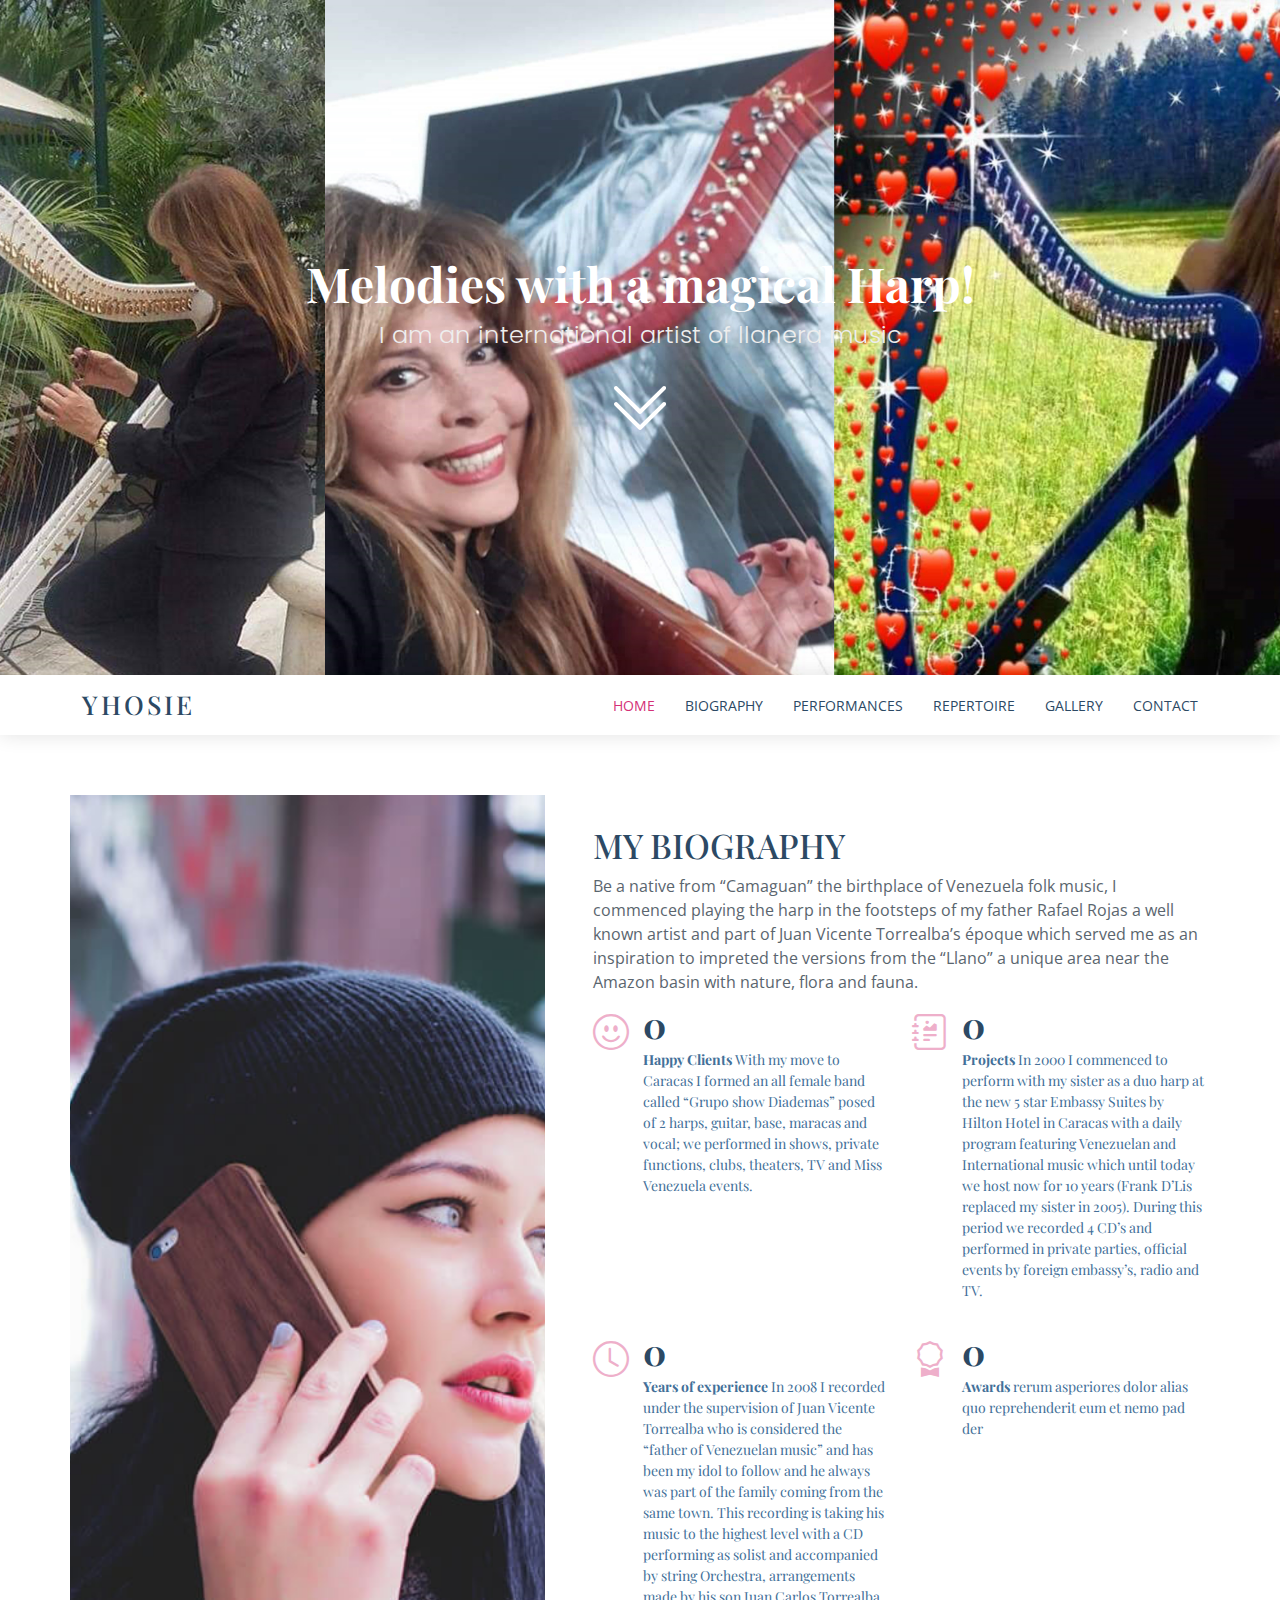
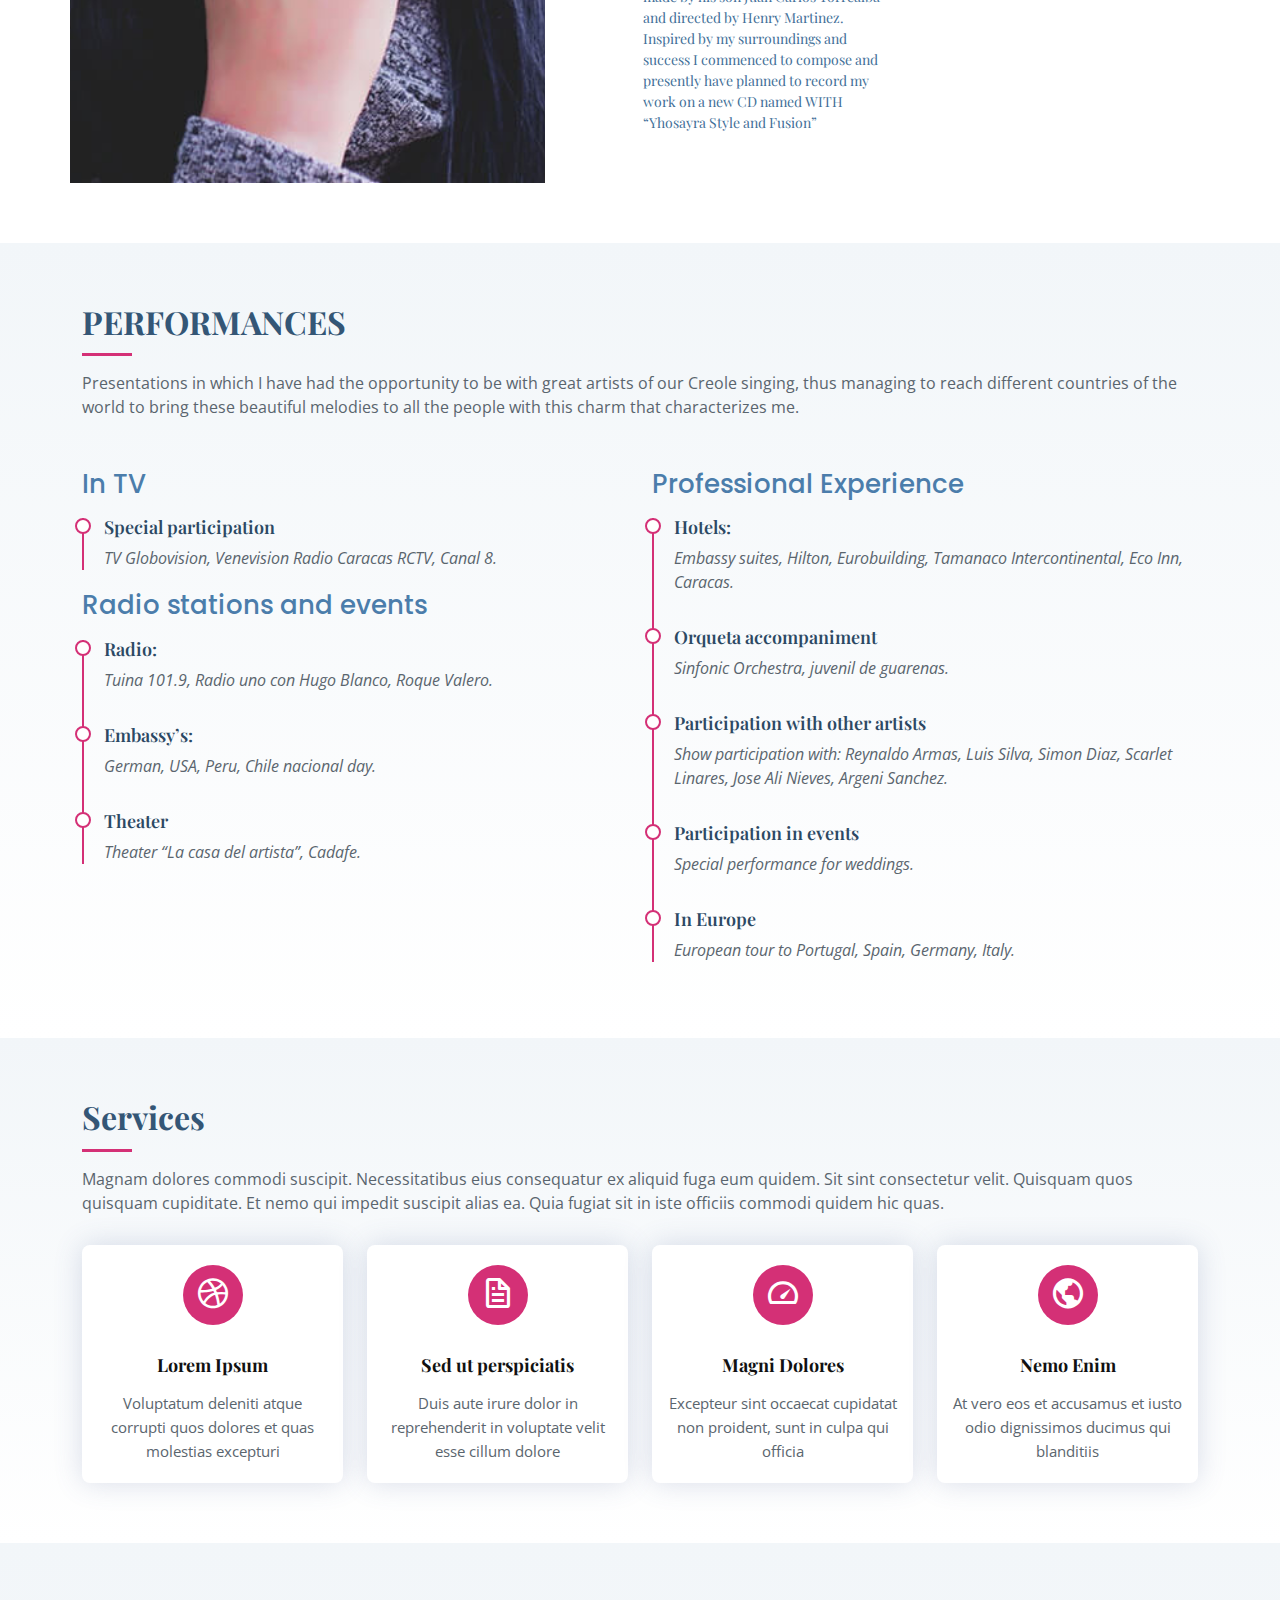
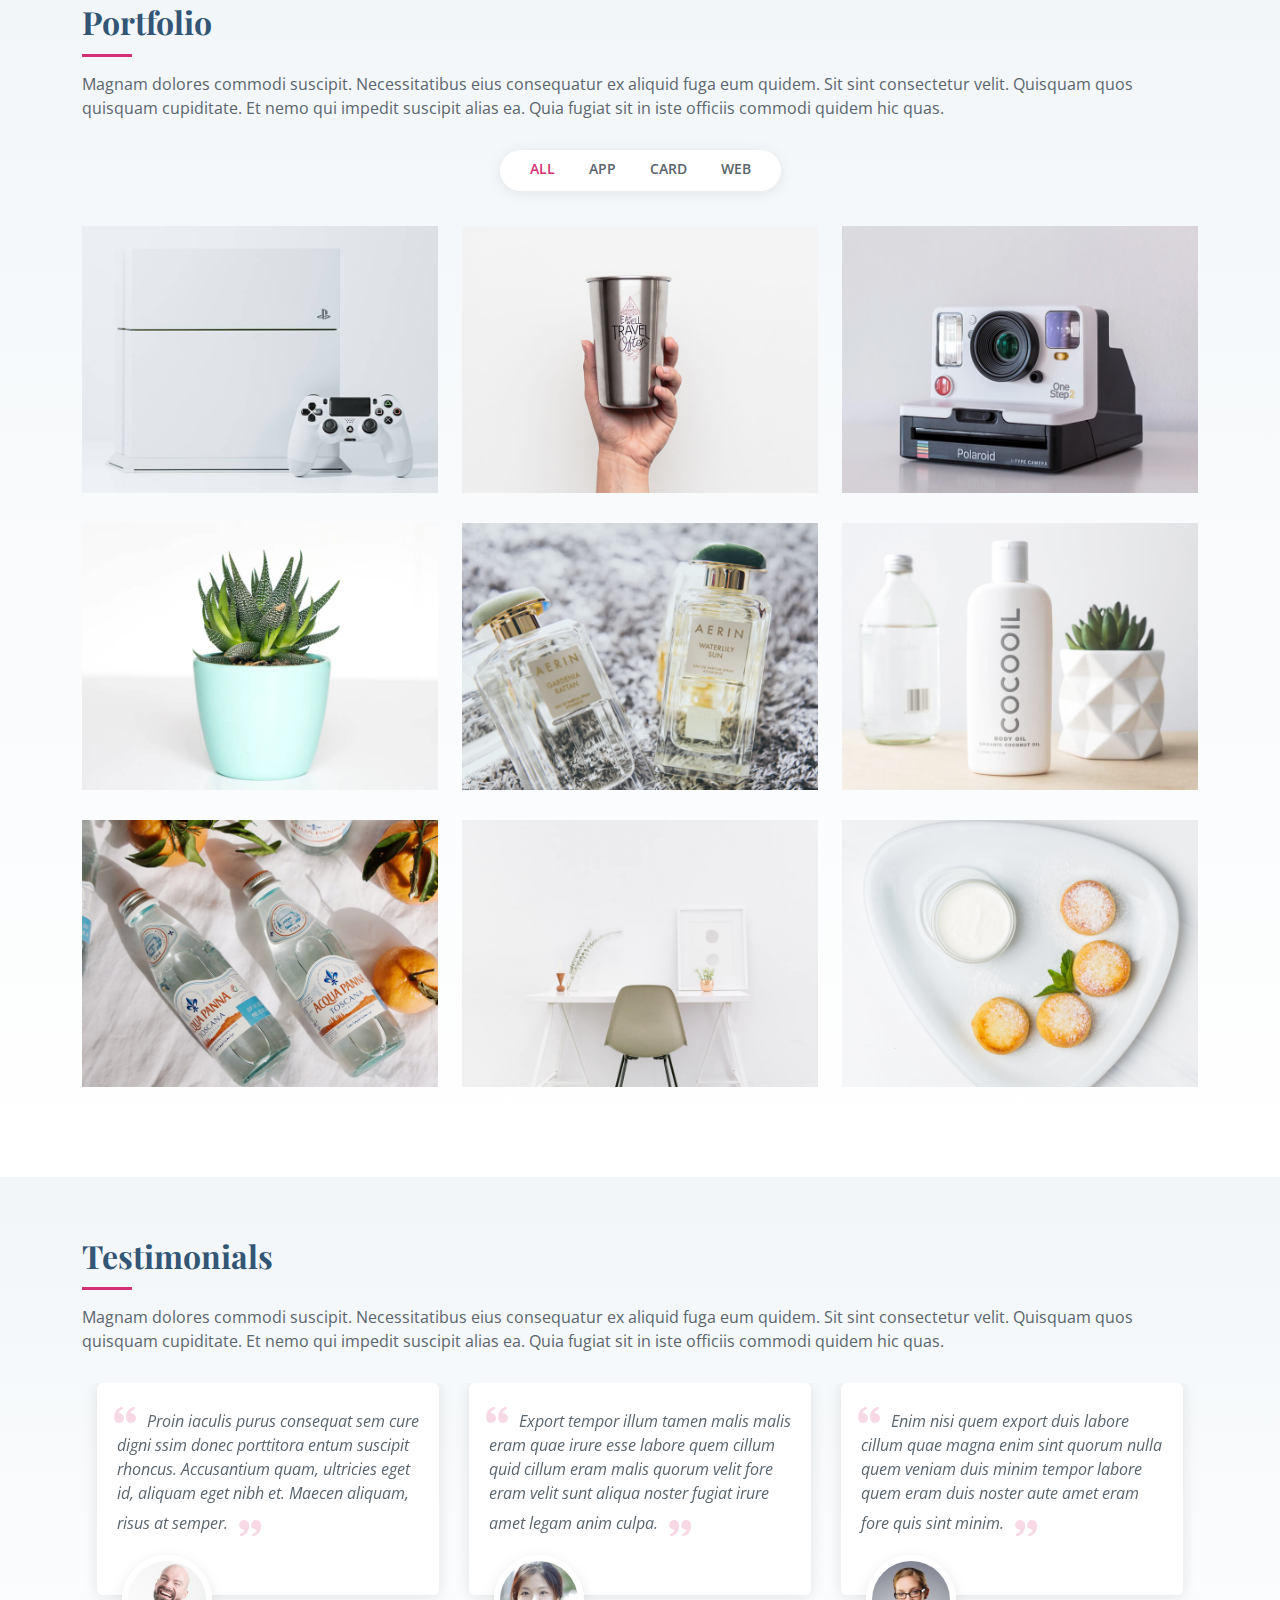
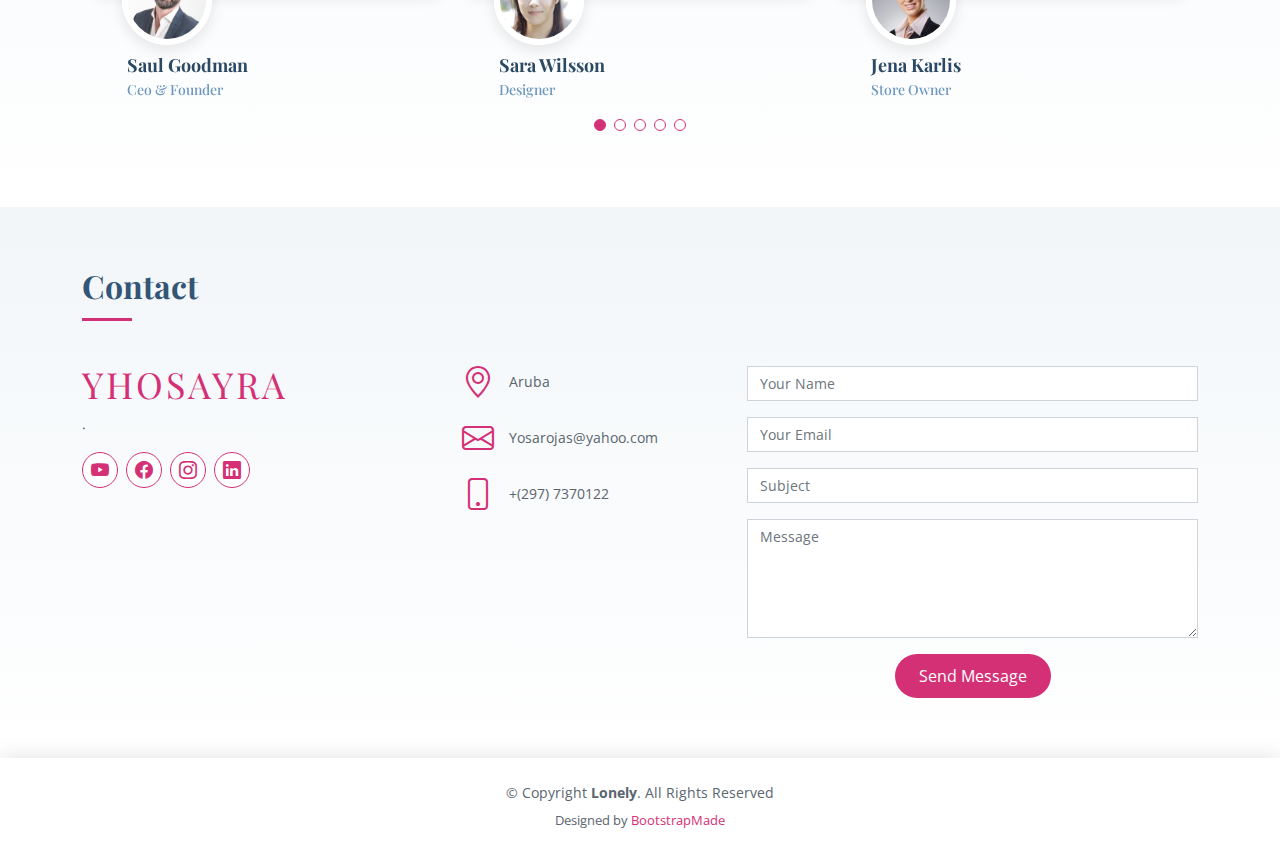
<file: index.html>
<!DOCTYPE html>
<html lang="en">

<head>
  <meta charset="utf-8">
  <meta content="width=device-width, initial-scale=1.0" name="viewport">

  <title>YHOSIE</title>
  <meta content="" name="description">
  <meta content="" name="keywords">

  <!-- Favicons -->
  <link href="assets/img/favicon.png" rel="icon">
  <link href="assets/img/apple-touch-icon.png" rel="apple-touch-icon">

  <!-- Google Fonts -->
  <link href="https://fonts.googleapis.com/css?family=Open+Sans:300,300i,400,400i,600,600i,700,700i|Poppins:300,300i,400,400i,500,500i,600,600i,700,700i|Playfair+Display:400,400i,500,500i,600,600i,700,700i&subset=cyrillic" rel="stylesheet">

  <!-- Vendor CSS Files -->
  <link href="assets/vendor/bootstrap/css/bootstrap.min.css" rel="stylesheet">
  <link href="assets/vendor/bootstrap-icons/bootstrap-icons.css" rel="stylesheet">
  <link href="assets/vendor/boxicons/css/boxicons.min.css" rel="stylesheet">
  <link href="assets/vendor/glightbox/css/glightbox.min.css" rel="stylesheet">
  <link href="assets/vendor/swiper/swiper-bundle.min.css" rel="stylesheet">

  <!-- Template Main CSS File -->
  <link href="assets/css/style.css" rel="stylesheet">

  <!-- =======================================================
  * Template Name: Lonely - v4.6.0
  * Template URL: https://bootstrapmade.com/free-html-bootstrap-template-lonely/
  * Author: BootstrapMade.com
  * License: https://bootstrapmade.com/license/
  ======================================================== -->
</head>

<body>

  <!-- ======= Hero Section ======= -->
  <section id="hero" class="d-flex flex-column align-items-center justify-content-center">
    <h1>Melodies with a magical Harp!</h1>
    <h2>I am an international artist of llanera music</h2>
    <a href="#about" class="btn-get-started scrollto"><i class="bi bi-chevron-double-down"></i></a>
  </section><!-- End Hero -->

  <!-- ======= Header ======= -->
  <header id="header" class="d-flex align-items-center">
    <div class="container d-flex align-items-center justify-content-between">

      <div class="logo">
        <h1><a href="index.html">YHOSIE</a></h1>
        <!-- Uncomment below if you prefer to use an image logo -->
        <!-- <a href="index.html"><img src="assets/img/logo.png" alt="" class="img-fluid"></a>-->
      </div>

      <nav id="navbar" class="navbar">
        <ul>
          <li><a class="nav-link scrollto active" href="#hero">HOME</a></li>
          <li><a class="nav-link scrollto" href="#about">BIOGRAPHY</a></li>
          <li><a class="nav-link scrollto" href="#resume">PERFORMANCES</a></li>
          <li><a class="nav-link scrollto" href="#services">REPERTOIRE</a></li>
          <li><a class="nav-link scrollto" href="#portfolio">GALLERY</a></li>
         <!-- <li class="dropdown"><a href="#"><span>Drop Down</span> <i class="bi bi-chevron-down"></i></a>
            <ul>
              <li><a href="#">Drop Down 1</a></li>
              <li class="dropdown"><a href="#"><span>Deep Drop Down</span> <i class="bi bi-chevron-right"></i></a>
                <ul>
                  <li><a href="#">Deep Drop Down 1</a></li>
                  <li><a href="#">Deep Drop Down 2</a></li>
                  <li><a href="#">Deep Drop Down 3</a></li>
                  <li><a href="#">Deep Drop Down 4</a></li>
                  <li><a href="#">Deep Drop Down 5</a></li>
                </ul>
              </li>
              <li><a href="#">Drop Down 2</a></li>
              <li><a href="#">Drop Down 3</a></li>
              <li><a href="#">Drop Down 4</a></li>
            </ul>
          </li>-->
          <li><a class="nav-link scrollto" href="#contact">CONTACT</a></li>
        </ul>
        <i class="bi bi-list mobile-nav-toggle"></i>
      </nav><!-- .navbar -->

    </div>
  </header><!-- End Header -->

  <main id="main">

    <!-- ======= About Section ======= -->
    <section id="about" class="about">
      <div class="container">

        <div class="row no-gutters">
          <div class="image col-xl-5 d-flex align-items-stretch justify-content-center justify-content-lg-start"></div>
          <div class="col-xl-7 ps-0 ps-lg-5 pe-lg-1 d-flex align-items-stretch">
            <div class="content d-flex flex-column justify-content-center ">
              <h3>MY BIOGRAPHY</h3>
              <p class="">
                Be a native from “Camaguan” the
                birthplace of Venezuela folk music, I
                commenced playing the harp in the
                footsteps of my father Rafael Rojas a
                well known artist and part of Juan
                Vicente Torrealba’s époque which
                served me as an inspiration to
                impreted the versions from the
                “Llano” a unique area near the
                Amazon basin with nature, flora and
                fauna.
              </p>
              <div class="row">
                <div class="col-md-6 d-md-flex align-items-md-stretch">
                  <div class="count-box">
                    <i class="bi bi-emoji-smile"></i>
                    <span data-purecounter-start="0" data-purecounter-end="65" data-purecounter-duration="1" class="purecounter"></span>
                    <p><strong>Happy Clients</strong> With my move to Caracas I
                      formed an all female band called
                      “Grupo show Diademas” posed of 2
                      harps, guitar, base, maracas and
                      vocal; we performed in shows,
                      private functions, clubs, theaters, TV
                    and Miss Venezuela events.</p>
                  </div>
                </div>

                <div class="col-md-6 d-md-flex align-items-md-stretch">
                  <div class="count-box">
                    <i class="bi bi-journal-richtext"></i>
                    <span data-purecounter-start="0" data-purecounter-end="85" data-purecounter-duration="1" class="purecounter"></span>
                    <p><strong>Projects</strong> In 2000 I commenced to perform with my sister as a duo harp at the new
                      5 star Embassy Suites by Hilton Hotel in Caracas with a daily program
                      featuring Venezuelan and International music which until today we host
                      now for 10 years (Frank D’Lis replaced my sister in 2005). During this
                      period we recorded 4 CD’s and performed in private parties, official
                    events by foreign embassy’s, radio and TV.</p>
                  </div>
                </div>

                <div class="col-md-6 d-md-flex align-items-md-stretch">
                  <div class="count-box">
                    <i class="bi bi-clock"></i>
                    <span data-purecounter-start="0" data-purecounter-end="12" data-purecounter-duration="1" class="purecounter"></span>
                    <p><strong>Years of experience</strong> In 2008 I recorded under the
                      supervision of Juan Vicente
                      Torrealba who is considered the
                      “father of Venezuelan music” and
                      has been my idol to follow and he
                      always was part of the family
                      coming from the same town. This
                      recording is taking his music to the
                      highest level with a CD performing
                      as solist and accompanied by
                      string Orchestra, arrangements
                      made by his son Juan Carlos
                      Torrealba and directed by Henry
                      Martinez. Inspired by my
                      surroundings and success I
                      commenced to compose and
                      presently have planned to record
                    my work on a new CD named WITH “Yhosayra Style and Fusion” </p>
                  </div>
                </div>

                <div class="col-md-6 d-md-flex align-items-md-stretch">
                  <div class="count-box">
                    <i class="bi bi-award"></i>
                    <span data-purecounter-start="0" data-purecounter-end="15" data-purecounter-duration="1" class="purecounter"></span>
                    <p><strong>Awards</strong> rerum asperiores dolor alias quo reprehenderit eum et nemo pad der</p>
                  </div>
                </div>
              </div>
            </div><!-- End .content-->
          </div>
        </div>

      </div>
    </section><!-- End About Section -->

    <!-- ======= Skills Section ======= 
    <section id="skills" class="skills section-bg">
      <div class="container">

        <div class="section-title">
          <h2>Skills</h2>
          <p>Magnam dolores commodi suscipit. Necessitatibus eius consequatur ex aliquid fuga eum quidem. Sit sint consectetur velit. Quisquam quos quisquam cupiditate. Et nemo qui impedit suscipit alias ea. Quia fugiat sit in iste officiis commodi quidem hic quas.</p>
        </div>

        <div class="row skills-content">

          <div class="col-lg-6">

            <div class="progress">
              <span class="skill">HTML <i class="val">100%</i></span>
              <div class="progress-bar-wrap">
                <div class="progress-bar" role="progressbar" aria-valuenow="100" aria-valuemin="0" aria-valuemax="100"></div>
              </div>
            </div>

            <div class="progress">
              <span class="skill">CSS <i class="val">90%</i></span>
              <div class="progress-bar-wrap">
                <div class="progress-bar" role="progressbar" aria-valuenow="90" aria-valuemin="0" aria-valuemax="100"></div>
              </div>
            </div>

            <div class="progress">
              <span class="skill">JavaScript <i class="val">75%</i></span>
              <div class="progress-bar-wrap">
                <div class="progress-bar" role="progressbar" aria-valuenow="75" aria-valuemin="0" aria-valuemax="100"></div>
              </div>
            </div>

          </div>

          <div class="col-lg-6">

            <div class="progress">
              <span class="skill">PHP <i class="val">80%</i></span>
              <div class="progress-bar-wrap">
                <div class="progress-bar" role="progressbar" aria-valuenow="80" aria-valuemin="0" aria-valuemax="100"></div>
              </div>
            </div>

            <div class="progress">
              <span class="skill">WordPress/CMS <i class="val">90%</i></span>
              <div class="progress-bar-wrap">
                <div class="progress-bar" role="progressbar" aria-valuenow="90" aria-valuemin="0" aria-valuemax="100"></div>
              </div>
            </div>

            <div class="progress">
              <span class="skill">Photoshop <i class="val">55%</i></span>
              <div class="progress-bar-wrap">
                <div class="progress-bar" role="progressbar" aria-valuenow="55" aria-valuemin="0" aria-valuemax="100"></div>
              </div>
            </div>

          </div>

        </div>

      </div>
    </section><!-- End Skills Section -->

    <!-- ======= Resume Section ======= -->
    <section id="resume" class="resume section-bg">
      <div class="container">

        <div class="section-title">
          <h2>PERFORMANCES</h2>
          <p class="text-justify">Presentations in which I have had the opportunity to be with great artists of our Creole singing, thus managing to reach different countries of the world to bring these beautiful melodies to all the people with this charm that characterizes me.</p>
        </div>

        <div class="row">
          <div class="col-lg-6">
            <h3 class="resume-title">In TV </h3>
            <div class="resume-item pb-0">
              <h4>Special participation</h4>
              <p><em>TV Globovision, Venevision Radio Caracas RCTV,
              Canal 8.</em></p>
              
            </div>

            <h3 class="resume-title">Radio stations and events</h3>
            <div class="resume-item">
              <h4>Radio: </h4> 
               <p><em>Tuina 101.9, Radio uno con Hugo Blanco, Roque Valero.</em></p>
            </div>
            <div class="resume-item">
              <h4>Embassy’s: </h4>
               <p><em>German, USA, Peru, Chile nacional day.</em></p>
            </div>
            <div class="resume-item">
              <h4>Theater </h4>
               <p><em> Theater “La casa del artista”, Cadafe.</em></p>
            </div>
          </div>
 

          <div class="col-lg-6">
            <h3 class="resume-title">Professional Experience</h3>
            <div class="resume-item">
              <h4>Hotels: </h4>
               <p><em>Embassy suites, Hilton, Eurobuilding,
              Tamanaco Intercontinental, Eco Inn, Caracas.</em></p>

            <!--  <p><em>Experion, New York, NY </em></p>
              <p>
                <ul>
                  <li>Lead in the design, development, and implementation of the graphic, layout, and production communication materials</li>
                  <li>Delegate tasks to the 7 members of the design team and provide counsel on all aspects of the project. </li>
                  <li>Supervise the assessment of all graphic materials in order to ensure quality and accuracy of the design</li>
                  <li>Oversee the efficient use of production project budgets ranging from $2,000 - $25,000</li>
                </ul>
              </p>-->
            </div>
            <div class="resume-item">
              <h4>Orqueta accompaniment</h4>
               <p><em>Sinfonic Orchestra, juvenil de guarenas.</em></p>

            </div>
            <div class="resume-item">
              <h4>Participation with other artists</h4>
               <p><em>Show participation with: Reynaldo Armas, Luis
                Silva, Simon Diaz, Scarlet Linares, Jose Ali Nieves,
              Argeni Sanchez.</em></p>

            </div>
            <div class="resume-item">
              <h4>Participation in events</h4>
               <p><em>Special performance for weddings.</em></p>

            </div>
            <div class="resume-item">
              <h4>In Europe</h4>
               <p><em>European tour to Portugal, Spain, Germany, Italy.</em></p>

            </div>
          </div>
        </div>

      </div>
    </section><!-- End Resume Section -->

    <!-- ======= Services Section ======= -->
    <section id="services" class="services section-bg">
      <div class="container">

        <div class="section-title">
          <h2>Services</h2>
          <p>Magnam dolores commodi suscipit. Necessitatibus eius consequatur ex aliquid fuga eum quidem. Sit sint consectetur velit. Quisquam quos quisquam cupiditate. Et nemo qui impedit suscipit alias ea. Quia fugiat sit in iste officiis commodi quidem hic quas.</p>
        </div>

        <div class="row">
          <div class="col-md-6 col-lg-3 d-flex align-items-stretch mb-5 mb-lg-0">
            <div class="icon-box">
              <div class="icon"><i class="bx bxl-dribbble"></i></div>
              <h4 class="title"><a href="">Lorem Ipsum</a></h4>
              <p class="description">Voluptatum deleniti atque corrupti quos dolores et quas molestias excepturi</p>
            </div>
          </div>

          <div class="col-md-6 col-lg-3 d-flex align-items-stretch mb-5 mb-lg-0">
            <div class="icon-box">
              <div class="icon"><i class="bx bx-file"></i></div>
              <h4 class="title"><a href="">Sed ut perspiciatis</a></h4>
              <p class="description">Duis aute irure dolor in reprehenderit in voluptate velit esse cillum dolore</p>
            </div>
          </div>

          <div class="col-md-6 col-lg-3 d-flex align-items-stretch mb-5 mb-lg-0">
            <div class="icon-box">
              <div class="icon"><i class="bx bx-tachometer"></i></div>
              <h4 class="title"><a href="">Magni Dolores</a></h4>
              <p class="description">Excepteur sint occaecat cupidatat non proident, sunt in culpa qui officia</p>
            </div>
          </div>

          <div class="col-md-6 col-lg-3 d-flex align-items-stretch mb-5 mb-lg-0">
            <div class="icon-box">
              <div class="icon"><i class="bx bx-world"></i></div>
              <h4 class="title"><a href="">Nemo Enim</a></h4>
              <p class="description">At vero eos et accusamus et iusto odio dignissimos ducimus qui blanditiis</p>
            </div>
          </div>

        </div>

      </div>
    </section><!-- End Services Section -->

    <!-- ======= Portfolio Section ======= -->
    <section id="portfolio" class="portfolio section-bg">
      <div class="container">

        <div class="section-title">
          <h2>Portfolio</h2>
          <p>Magnam dolores commodi suscipit. Necessitatibus eius consequatur ex aliquid fuga eum quidem. Sit sint consectetur velit. Quisquam quos quisquam cupiditate. Et nemo qui impedit suscipit alias ea. Quia fugiat sit in iste officiis commodi quidem hic quas.</p>
        </div>

        <div class="row">
          <div class="col-lg-12 d-flex justify-content-center">
            <ul id="portfolio-flters">
              <li data-filter="*" class="filter-active">All</li>
              <li data-filter=".filter-app">App</li>
              <li data-filter=".filter-card">Card</li>
              <li data-filter=".filter-web">Web</li>
            </ul>
          </div>
        </div>

        <div class="row portfolio-container">

          <div class="col-lg-4 col-md-6 portfolio-item filter-app">
            <div class="portfolio-wrap">
              <img src="assets/img/portfolio/portfolio-1.jpg" class="img-fluid" alt="">
              <div class="portfolio-info">
                <h4>App 1</h4>
                <p>App</p>
              </div>
              <div class="portfolio-links">
                <a href="assets/img/portfolio/portfolio-1.jpg" data-gallery="portfolioGallery" class="portfolio-lightbox" title="App 1"><i class="bx bx-plus"></i></a>
                <a href="portfolio-details.html" title="More Details"><i class="bx bx-link"></i></a>
              </div>
            </div>
          </div>

          <div class="col-lg-4 col-md-6 portfolio-item filter-web">
            <div class="portfolio-wrap">
              <img src="assets/img/portfolio/portfolio-2.jpg" class="img-fluid" alt="">
              <div class="portfolio-info">
                <h4>Web 3</h4>
                <p>Web</p>
              </div>
              <div class="portfolio-links">
                <a href="assets/img/portfolio/portfolio-2.jpg" data-gallery="portfolioGallery" class="portfolio-lightbox" title="Web 3"><i class="bx bx-plus"></i></a>
                <a href="portfolio-details.html" title="More Details"><i class="bx bx-link"></i></a>
              </div>
            </div>
          </div>

          <div class="col-lg-4 col-md-6 portfolio-item filter-app">
            <div class="portfolio-wrap">
              <img src="assets/img/portfolio/portfolio-3.jpg" class="img-fluid" alt="">
              <div class="portfolio-info">
                <h4>App 2</h4>
                <p>App</p>
              </div>
              <div class="portfolio-links">
                <a href="assets/img/portfolio/portfolio-3.jpg" data-gallery="portfolioGallery" class="portfolio-lightbox" title="App 2"><i class="bx bx-plus"></i></a>
                <a href="portfolio-details.html" title="More Details"><i class="bx bx-link"></i></a>
              </div>
            </div>
          </div>

          <div class="col-lg-4 col-md-6 portfolio-item filter-card">
            <div class="portfolio-wrap">
              <img src="assets/img/portfolio/portfolio-4.jpg" class="img-fluid" alt="">
              <div class="portfolio-info">
                <h4>Card 2</h4>
                <p>Card</p>
              </div>
              <div class="portfolio-links">
                <a href="assets/img/portfolio/portfolio-4.jpg" data-gallery="portfolioGallery" class="portfolio-lightbox" title="Card 2"><i class="bx bx-plus"></i></a>
                <a href="portfolio-details.html" title="More Details"><i class="bx bx-link"></i></a>
              </div>
            </div>
          </div>

          <div class="col-lg-4 col-md-6 portfolio-item filter-web">
            <div class="portfolio-wrap">
              <img src="assets/img/portfolio/portfolio-5.jpg" class="img-fluid" alt="">
              <div class="portfolio-info">
                <h4>Web 2</h4>
                <p>Web</p>
              </div>
              <div class="portfolio-links">
                <a href="assets/img/portfolio/portfolio-5.jpg" data-gallery="portfolioGallery" class="portfolio-lightbox" title="Web 2"><i class="bx bx-plus"></i></a>
                <a href="portfolio-details.html" title="More Details"><i class="bx bx-link"></i></a>
              </div>
            </div>
          </div>

          <div class="col-lg-4 col-md-6 portfolio-item filter-app">
            <div class="portfolio-wrap">
              <img src="assets/img/portfolio/portfolio-6.jpg" class="img-fluid" alt="">
              <div class="portfolio-info">
                <h4>App 3</h4>
                <p>App</p>
              </div>
              <div class="portfolio-links">
                <a href="assets/img/portfolio/portfolio-6.jpg" data-gallery="portfolioGallery" class="portfolio-lightbox" title="App 3"><i class="bx bx-plus"></i></a>
                <a href="portfolio-details.html" title="More Details"><i class="bx bx-link"></i></a>
              </div>
            </div>
          </div>

          <div class="col-lg-4 col-md-6 portfolio-item filter-card">
            <div class="portfolio-wrap">
              <img src="assets/img/portfolio/portfolio-7.jpg" class="img-fluid" alt="">
              <div class="portfolio-info">
                <h4>Card 1</h4>
                <p>Card</p>
              </div>
              <div class="portfolio-links">
                <a href="assets/img/portfolio/portfolio-7.jpg" data-gallery="portfolioGallery" class="portfolio-lightbox" title="Card 1"><i class="bx bx-plus"></i></a>
                <a href="portfolio-details.html" title="More Details"><i class="bx bx-link"></i></a>
              </div>
            </div>
          </div>

          <div class="col-lg-4 col-md-6 portfolio-item filter-card">
            <div class="portfolio-wrap">
              <img src="assets/img/portfolio/portfolio-8.jpg" class="img-fluid" alt="">
              <div class="portfolio-info">
                <h4>Card 3</h4>
                <p>Card</p>
              </div>
              <div class="portfolio-links">
                <a href="assets/img/portfolio/portfolio-8.jpg" data-gallery="portfolioGallery" class="portfolio-lightbox" title="Card 3"><i class="bx bx-plus"></i></a>
                <a href="portfolio-details.html" title="More Details"><i class="bx bx-link"></i></a>
              </div>
            </div>
          </div>

          <div class="col-lg-4 col-md-6 portfolio-item filter-web">
            <div class="portfolio-wrap">
              <img src="assets/img/portfolio/portfolio-9.jpg" class="img-fluid" alt="">
              <div class="portfolio-info">
                <h4>Web 3</h4>
                <p>Web</p>
              </div>
              <div class="portfolio-links">
                <a href="assets/img/portfolio/portfolio-9.jpg" data-gallery="portfolioGallery" class="portfolio-lightbox" title="Web 3"><i class="bx bx-plus"></i></a>
                <a href="portfolio-details.html" title="More Details"><i class="bx bx-link"></i></a>
              </div>
            </div>
          </div>

        </div>

      </div>
    </section><!-- End Portfolio Section -->

    <!-- ======= Testimonials Section ======= -->
    <section id="testimonials" class="testimonials section-bg">
      <div class="container">

        <div class="section-title">
          <h2>Testimonials</h2>
          <p>Magnam dolores commodi suscipit. Necessitatibus eius consequatur ex aliquid fuga eum quidem. Sit sint consectetur velit. Quisquam quos quisquam cupiditate. Et nemo qui impedit suscipit alias ea. Quia fugiat sit in iste officiis commodi quidem hic quas.</p>
        </div>

        <div class="testimonials-slider swiper" data-aos="fade-up" data-aos-delay="100">
          <div class="swiper-wrapper">

            <div class="swiper-slide">
              <div class="testimonial-item">
                <p>
                  <i class="bx bxs-quote-alt-left quote-icon-left"></i>
                  Proin iaculis purus consequat sem cure digni ssim donec porttitora entum suscipit rhoncus. Accusantium quam, ultricies eget id, aliquam eget nibh et. Maecen aliquam, risus at semper.
                  <i class="bx bxs-quote-alt-right quote-icon-right"></i>
                </p>
                <img src="assets/img/testimonials/testimonials-1.jpg" class="testimonial-img" alt="">
                <h3>Saul Goodman</h3>
                <h4>Ceo &amp; Founder</h4>
              </div>
            </div><!-- End testimonial item -->

            <div class="swiper-slide">
              <div class="testimonial-item">
                <p>
                  <i class="bx bxs-quote-alt-left quote-icon-left"></i>
                  Export tempor illum tamen malis malis eram quae irure esse labore quem cillum quid cillum eram malis quorum velit fore eram velit sunt aliqua noster fugiat irure amet legam anim culpa.
                  <i class="bx bxs-quote-alt-right quote-icon-right"></i>
                </p>
                <img src="assets/img/testimonials/testimonials-2.jpg" class="testimonial-img" alt="">
                <h3>Sara Wilsson</h3>
                <h4>Designer</h4>
              </div>
            </div><!-- End testimonial item -->

            <div class="swiper-slide">
              <div class="testimonial-item">
                <p>
                  <i class="bx bxs-quote-alt-left quote-icon-left"></i>
                  Enim nisi quem export duis labore cillum quae magna enim sint quorum nulla quem veniam duis minim tempor labore quem eram duis noster aute amet eram fore quis sint minim.
                  <i class="bx bxs-quote-alt-right quote-icon-right"></i>
                </p>
                <img src="assets/img/testimonials/testimonials-3.jpg" class="testimonial-img" alt="">
                <h3>Jena Karlis</h3>
                <h4>Store Owner</h4>
              </div>
            </div><!-- End testimonial item -->

            <div class="swiper-slide">
              <div class="testimonial-item">
                <p>
                  <i class="bx bxs-quote-alt-left quote-icon-left"></i>
                  Fugiat enim eram quae cillum dolore dolor amet nulla culpa multos export minim fugiat minim velit minim dolor enim duis veniam ipsum anim magna sunt elit fore quem dolore labore illum veniam.
                  <i class="bx bxs-quote-alt-right quote-icon-right"></i>
                </p>
                <img src="assets/img/testimonials/testimonials-4.jpg" class="testimonial-img" alt="">
                <h3>Matt Brandon</h3>
                <h4>Freelancer</h4>
              </div>
            </div><!-- End testimonial item -->

            <div class="swiper-slide">
              <div class="testimonial-item">
                <p>
                  <i class="bx bxs-quote-alt-left quote-icon-left"></i>
                  Quis quorum aliqua sint quem legam fore sunt eram irure aliqua veniam tempor noster veniam enim culpa labore duis sunt culpa nulla illum cillum fugiat legam esse veniam culpa fore nisi cillum quid.
                  <i class="bx bxs-quote-alt-right quote-icon-right"></i>
                </p>
                <img src="assets/img/testimonials/testimonials-5.jpg" class="testimonial-img" alt="">
                <h3>John Larson</h3>
                <h4>Entrepreneur</h4>
              </div>
            </div><!-- End testimonial item -->

          </div>
          <div class="swiper-pagination"></div>
        </div>

      </div>
    </section><!-- End Testimonials Section -->

    <!-- ======= Contact Section ======= -->
    <section id="contact" class="contact section-bg">
      <div class="container">

        <div class="section-title">
          <h2>Contact</h2>
          
        </div>

        <div class="row">

          <div class="col-lg-4 col-md-4">
            <div class="contact-about">
              <h3>Yhosayra</h3>
              <p>.</p>
              <div class="social-links">
                <a href="https://www.youtube.com/channel/UCeUVbHT-XAdNSjSq7lR2Ubg" target="_blank" class="youtube"><i class="bi bi-youtube"></i></a>
                <a href="https://www.facebook.com/yhosayra.rojas" target="_blank" class="facebook"><i class="bi bi-facebook"></i></a>
                <a href="https://www.instagram.com/yhosayra/" target="_blank" class="instagram"><i class="bi bi-instagram"></i></a>
                <a href="#" class="linkedin"><i class="bi bi-linkedin"></i></a>
              </div>
            </div>
          </div>

          <div class="col-lg-3 col-md-4">
            <div class="info">
              <div class="d-flex align-items-center">
                <i class="bi bi-geo-alt"></i>
                <p>Aruba</p>
              </div>

              <div class="d-flex align-items-center mt-4">
                <i class="bi bi-envelope"></i>
                <p>Yosarojas@yahoo.com </p>
              </div>

              <div class="d-flex align-items-center mt-4">
                <i class="bi bi-phone"></i>
                <p>+(297) 7370122</p>
              </div>

            </div>
          </div>

          <div class="col-lg-5 col-md-8">
            <form action="forms/contact.php" method="post" role="form" class="php-email-form">
              <div class="form-group">
                <input type="text" name="name" class="form-control" id="name" placeholder="Your Name" required>
              </div>
              <div class="form-group mt-3">
                <input type="email" class="form-control" name="email" id="email" placeholder="Your Email" required>
              </div>
              <div class="form-group mt-3">
                <input type="text" class="form-control" name="subject" id="subject" placeholder="Subject" required>
              </div>
              <div class="form-group mt-3">
                <textarea class="form-control" name="message" rows="5" placeholder="Message" required></textarea>
              </div>
              <div class="my-3">
                <div class="loading">Loading</div>
                <div class="error-message"></div>
                <div class="sent-message">Your message has been sent. Thank you!</div>
              </div>
              <div class="text-center"><button type="submit">Send Message</button></div>
            </form>
          </div>

        </div>

      </div>
    </section><!-- End Contact Section -->

  </main><!-- End #main -->

  <!-- ======= Footer ======= -->
  <footer id="footer">
    <div class="container">
      <div class="copyright">
        &copy; Copyright <strong><span>Lonely</span></strong>. All Rights Reserved
      </div>
      <div class="credits">
        <!-- All the links in the footer should remain intact. -->
        <!-- You can delete the links only if you purchased the pro version. -->
        <!-- Licensing information: https://bootstrapmade.com/license/ -->
        <!-- Purchase the pro version with working PHP/AJAX contact form: https://bootstrapmade.com/free-html-bootstrap-template-lonely/ -->
        Designed by <a href="https://bootstrapmade.com/">BootstrapMade</a>
      </div>
    </div>
  </footer><!-- End  Footer -->

  <a href="#" class="back-to-top d-flex align-items-center justify-content-center"><i class="bi bi-arrow-up-short"></i></a>

  <!-- Vendor JS Files -->
  <script src="assets/vendor/bootstrap/js/bootstrap.bundle.min.js"></script>
  <script src="assets/vendor/glightbox/js/glightbox.min.js"></script>
  <script src="assets/vendor/isotope-layout/isotope.pkgd.min.js"></script>
  <script src="assets/vendor/php-email-form/validate.js"></script>
  <script src="assets/vendor/purecounter/purecounter.js"></script>
  <script src="assets/vendor/swiper/swiper-bundle.min.js"></script>
  <script src="assets/vendor/waypoints/noframework.waypoints.js"></script>

  <!-- Template Main JS File -->
  <script src="assets/js/main.js"></script>

</body>

</html>
</file>
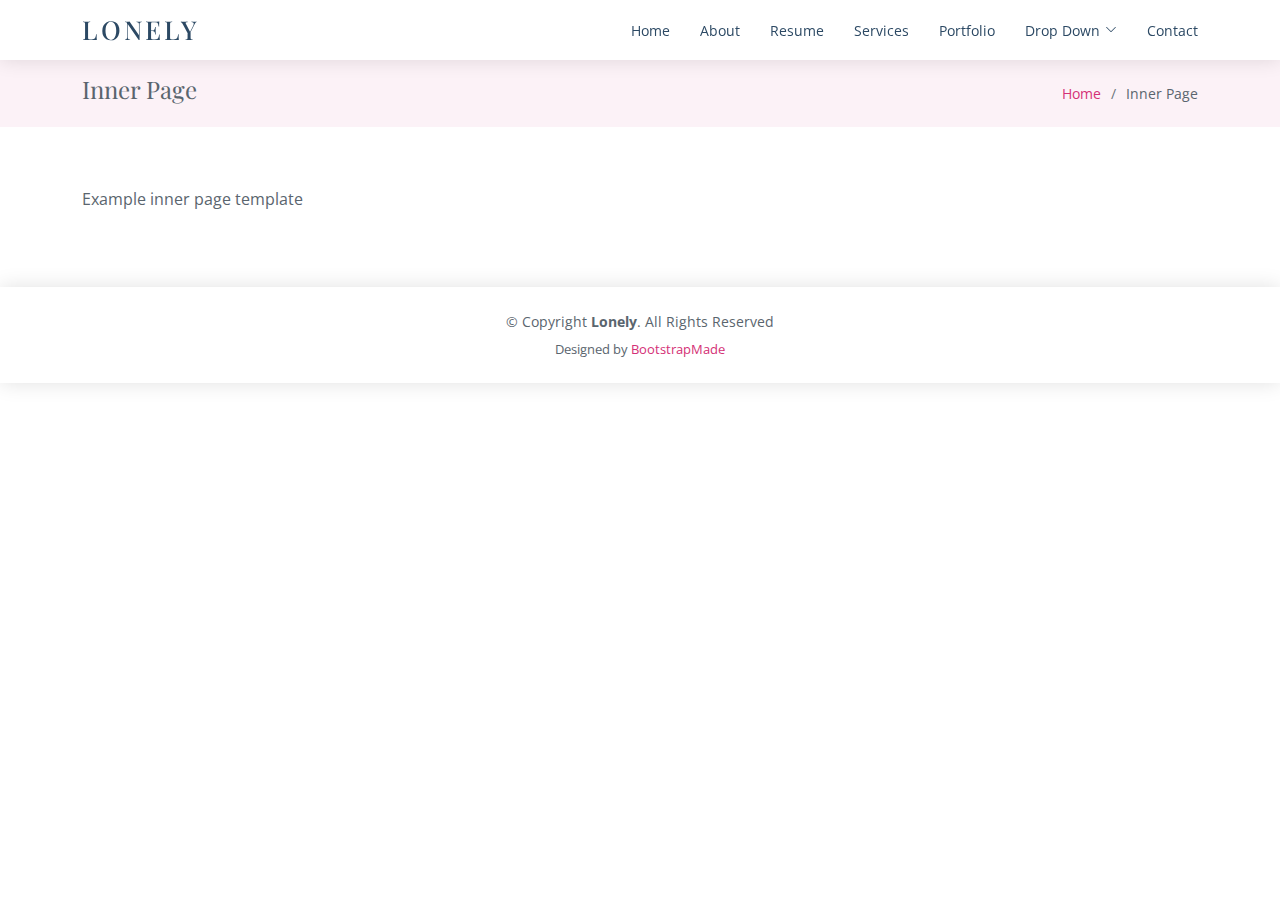
<file: inner-page.html>
<!DOCTYPE html>
<html lang="en">

<head>
  <meta charset="utf-8">
  <meta content="width=device-width, initial-scale=1.0" name="viewport">

  <title>Inner Page - Lonely Bootstrap Template</title>
  <meta content="" name="description">
  <meta content="" name="keywords">

  <!-- Favicons -->
  <link href="assets/img/favicon.png" rel="icon">
  <link href="assets/img/apple-touch-icon.png" rel="apple-touch-icon">

  <!-- Google Fonts -->
  <link href="https://fonts.googleapis.com/css?family=Open+Sans:300,300i,400,400i,600,600i,700,700i|Poppins:300,300i,400,400i,500,500i,600,600i,700,700i|Playfair+Display:400,400i,500,500i,600,600i,700,700i&subset=cyrillic" rel="stylesheet">

  <!-- Vendor CSS Files -->
  <link href="assets/vendor/bootstrap/css/bootstrap.min.css" rel="stylesheet">
  <link href="assets/vendor/bootstrap-icons/bootstrap-icons.css" rel="stylesheet">
  <link href="assets/vendor/boxicons/css/boxicons.min.css" rel="stylesheet">
  <link href="assets/vendor/glightbox/css/glightbox.min.css" rel="stylesheet">
  <link href="assets/vendor/swiper/swiper-bundle.min.css" rel="stylesheet">

  <!-- Template Main CSS File -->
  <link href="assets/css/style.css" rel="stylesheet">

  <!-- =======================================================
  * Template Name: Lonely - v4.6.0
  * Template URL: https://bootstrapmade.com/free-html-bootstrap-template-lonely/
  * Author: BootstrapMade.com
  * License: https://bootstrapmade.com/license/
  ======================================================== -->
</head>

<body>

  <!-- ======= Header ======= -->
  <header id="header" class="d-flex align-items-center">
    <div class="container d-flex align-items-center justify-content-between">

      <div class="logo">
        <h1><a href="index.html">Lonely</a></h1>
        <!-- Uncomment below if you prefer to use an image logo -->
        <!-- <a href="index.html"><img src="assets/img/logo.png" alt="" class="img-fluid"></a>-->
      </div>

      <nav id="navbar" class="navbar">
        <ul>
          <li><a class="nav-link scrollto " href="#hero">Home</a></li>
          <li><a class="nav-link scrollto" href="#about">About</a></li>
          <li><a class="nav-link scrollto" href="#resume">Resume</a></li>
          <li><a class="nav-link scrollto" href="#services">Services</a></li>
          <li><a class="nav-link scrollto" href="#portfolio">Portfolio</a></li>
          <li class="dropdown"><a href="#"><span>Drop Down</span> <i class="bi bi-chevron-down"></i></a>
            <ul>
              <li><a href="#">Drop Down 1</a></li>
              <li class="dropdown"><a href="#"><span>Deep Drop Down</span> <i class="bi bi-chevron-right"></i></a>
                <ul>
                  <li><a href="#">Deep Drop Down 1</a></li>
                  <li><a href="#">Deep Drop Down 2</a></li>
                  <li><a href="#">Deep Drop Down 3</a></li>
                  <li><a href="#">Deep Drop Down 4</a></li>
                  <li><a href="#">Deep Drop Down 5</a></li>
                </ul>
              </li>
              <li><a href="#">Drop Down 2</a></li>
              <li><a href="#">Drop Down 3</a></li>
              <li><a href="#">Drop Down 4</a></li>
            </ul>
          </li>
          <li><a class="nav-link scrollto" href="#contact">Contact</a></li>
        </ul>
        <i class="bi bi-list mobile-nav-toggle"></i>
      </nav><!-- .navbar -->

    </div>
  </header><!-- End Header -->

  <main id="main">

    <!-- ======= Breadcrumbs Section ======= -->
    <section class="breadcrumbs">
      <div class="container">

        <div class="d-flex justify-content-between align-items-center">
          <h2>Inner Page</h2>
          <ol>
            <li><a href="index.html">Home</a></li>
            <li>Inner Page</li>
          </ol>
        </div>

      </div>
    </section><!-- End Breadcrumbs Section -->

    <section class="inner-page">
      <div class="container">
        <p>
          Example inner page template
        </p>
      </div>
    </section>

  </main><!-- End #main -->

  <!-- ======= Footer ======= -->
  <footer id="footer">
    <div class="container">
      <div class="copyright">
        &copy; Copyright <strong><span>Lonely</span></strong>. All Rights Reserved
      </div>
      <div class="credits">
        <!-- All the links in the footer should remain intact. -->
        <!-- You can delete the links only if you purchased the pro version. -->
        <!-- Licensing information: https://bootstrapmade.com/license/ -->
        <!-- Purchase the pro version with working PHP/AJAX contact form: https://bootstrapmade.com/free-html-bootstrap-template-lonely/ -->
        Designed by <a href="https://bootstrapmade.com/">BootstrapMade</a>
      </div>
    </div>
  </footer><!-- End  Footer -->

  <a href="#" class="back-to-top d-flex align-items-center justify-content-center"><i class="bi bi-arrow-up-short"></i></a>

  <!-- Vendor JS Files -->
  <script src="assets/vendor/bootstrap/js/bootstrap.bundle.min.js"></script>
  <script src="assets/vendor/glightbox/js/glightbox.min.js"></script>
  <script src="assets/vendor/isotope-layout/isotope.pkgd.min.js"></script>
  <script src="assets/vendor/php-email-form/validate.js"></script>
  <script src="assets/vendor/purecounter/purecounter.js"></script>
  <script src="assets/vendor/swiper/swiper-bundle.min.js"></script>
  <script src="assets/vendor/waypoints/noframework.waypoints.js"></script>

  <!-- Template Main JS File -->
  <script src="assets/js/main.js"></script>

</body>

</html>
</file>
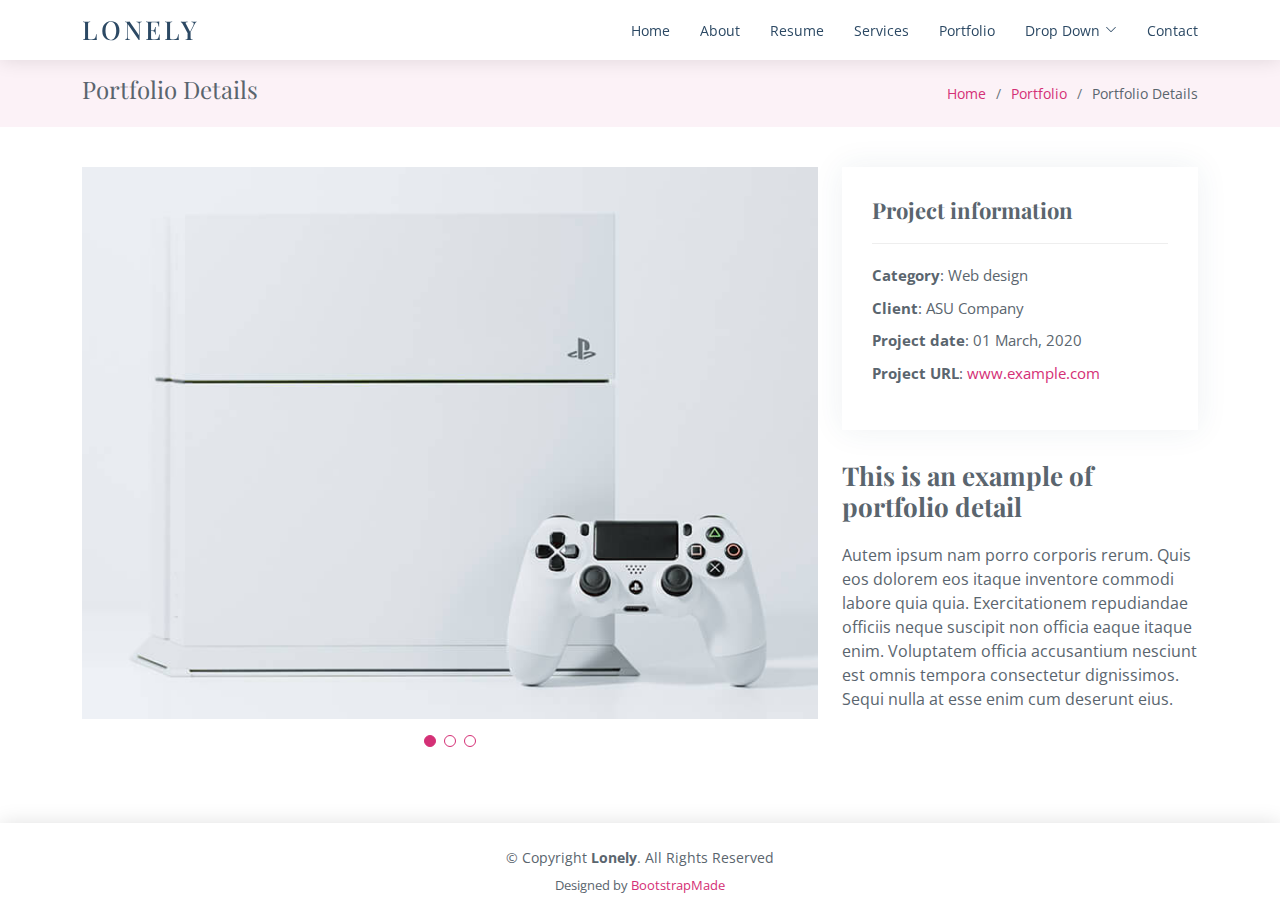
<file: portfolio-details.html>
<!DOCTYPE html>
<html lang="en">

<head>
  <meta charset="utf-8">
  <meta content="width=device-width, initial-scale=1.0" name="viewport">

  <title>Portfolio Details - Lonely Bootstrap Template</title>
  <meta content="" name="description">
  <meta content="" name="keywords">

  <!-- Favicons -->
  <link href="assets/img/favicon.png" rel="icon">
  <link href="assets/img/apple-touch-icon.png" rel="apple-touch-icon">

  <!-- Google Fonts -->
  <link href="https://fonts.googleapis.com/css?family=Open+Sans:300,300i,400,400i,600,600i,700,700i|Poppins:300,300i,400,400i,500,500i,600,600i,700,700i|Playfair+Display:400,400i,500,500i,600,600i,700,700i&subset=cyrillic" rel="stylesheet">

  <!-- Vendor CSS Files -->
  <link href="assets/vendor/bootstrap/css/bootstrap.min.css" rel="stylesheet">
  <link href="assets/vendor/bootstrap-icons/bootstrap-icons.css" rel="stylesheet">
  <link href="assets/vendor/boxicons/css/boxicons.min.css" rel="stylesheet">
  <link href="assets/vendor/glightbox/css/glightbox.min.css" rel="stylesheet">
  <link href="assets/vendor/swiper/swiper-bundle.min.css" rel="stylesheet">

  <!-- Template Main CSS File -->
  <link href="assets/css/style.css" rel="stylesheet">

  <!-- =======================================================
  * Template Name: Lonely - v4.6.0
  * Template URL: https://bootstrapmade.com/free-html-bootstrap-template-lonely/
  * Author: BootstrapMade.com
  * License: https://bootstrapmade.com/license/
  ======================================================== -->
</head>

<body>

  <!-- ======= Header ======= -->
  <header id="header" class="d-flex align-items-center">
    <div class="container d-flex align-items-center justify-content-between">

      <div class="logo">
        <h1><a href="index.html">Lonely</a></h1>
        <!-- Uncomment below if you prefer to use an image logo -->
        <!-- <a href="index.html"><img src="assets/img/logo.png" alt="" class="img-fluid"></a>-->
      </div>

      <nav id="navbar" class="navbar">
        <ul>
          <li><a class="nav-link scrollto " href="#hero">Home</a></li>
          <li><a class="nav-link scrollto" href="#about">About</a></li>
          <li><a class="nav-link scrollto" href="#resume">Resume</a></li>
          <li><a class="nav-link scrollto" href="#services">Services</a></li>
          <li><a class="nav-link scrollto" href="#portfolio">Portfolio</a></li>
          <li class="dropdown"><a href="#"><span>Drop Down</span> <i class="bi bi-chevron-down"></i></a>
            <ul>
              <li><a href="#">Drop Down 1</a></li>
              <li class="dropdown"><a href="#"><span>Deep Drop Down</span> <i class="bi bi-chevron-right"></i></a>
                <ul>
                  <li><a href="#">Deep Drop Down 1</a></li>
                  <li><a href="#">Deep Drop Down 2</a></li>
                  <li><a href="#">Deep Drop Down 3</a></li>
                  <li><a href="#">Deep Drop Down 4</a></li>
                  <li><a href="#">Deep Drop Down 5</a></li>
                </ul>
              </li>
              <li><a href="#">Drop Down 2</a></li>
              <li><a href="#">Drop Down 3</a></li>
              <li><a href="#">Drop Down 4</a></li>
            </ul>
          </li>
          <li><a class="nav-link scrollto" href="#contact">Contact</a></li>
        </ul>
        <i class="bi bi-list mobile-nav-toggle"></i>
      </nav><!-- .navbar -->

    </div>
  </header><!-- End Header -->

  <main id="main">

    <!-- ======= Breadcrumbs Section ======= -->
    <section class="breadcrumbs">
      <div class="container">

        <div class="d-flex justify-content-between align-items-center">
          <h2>Portfolio Details</h2>
          <ol>
            <li><a href="index.html">Home</a></li>
            <li><a href="portfolio.html">Portfolio</a></li>
            <li>Portfolio Details</li>
          </ol>
        </div>

      </div>
    </section><!-- Breadcrumbs Section -->

    <!-- ======= Portfolio Details Section ======= -->
    <section id="portfolio-details" class="portfolio-details">
      <div class="container">

        <div class="row gy-4">

          <div class="col-lg-8">
            <div class="portfolio-details-slider swiper">
              <div class="swiper-wrapper align-items-center">

                <div class="swiper-slide">
                  <img src="assets/img/portfolio/portfolio-1.jpg" alt="">
                </div>

                <div class="swiper-slide">
                  <img src="assets/img/portfolio/portfolio-2.jpg" alt="">
                </div>

                <div class="swiper-slide">
                  <img src="assets/img/portfolio/portfolio-3.jpg" alt="">
                </div>

              </div>
              <div class="swiper-pagination"></div>
            </div>
          </div>

          <div class="col-lg-4">
            <div class="portfolio-info">
              <h3>Project information</h3>
              <ul>
                <li><strong>Category</strong>: Web design</li>
                <li><strong>Client</strong>: ASU Company</li>
                <li><strong>Project date</strong>: 01 March, 2020</li>
                <li><strong>Project URL</strong>: <a href="#">www.example.com</a></li>
              </ul>
            </div>
            <div class="portfolio-description">
              <h2>This is an example of portfolio detail</h2>
              <p>
                Autem ipsum nam porro corporis rerum. Quis eos dolorem eos itaque inventore commodi labore quia quia. Exercitationem repudiandae officiis neque suscipit non officia eaque itaque enim. Voluptatem officia accusantium nesciunt est omnis tempora consectetur dignissimos. Sequi nulla at esse enim cum deserunt eius.
              </p>
            </div>
          </div>

        </div>

      </div>
    </section><!-- End Portfolio Details Section -->

  </main><!-- End #main -->

  <!-- ======= Footer ======= -->
  <footer id="footer">
    <div class="container">
      <div class="copyright">
        &copy; Copyright <strong><span>Lonely</span></strong>. All Rights Reserved
      </div>
      <div class="credits">
        <!-- All the links in the footer should remain intact. -->
        <!-- You can delete the links only if you purchased the pro version. -->
        <!-- Licensing information: https://bootstrapmade.com/license/ -->
        <!-- Purchase the pro version with working PHP/AJAX contact form: https://bootstrapmade.com/free-html-bootstrap-template-lonely/ -->
        Designed by <a href="https://bootstrapmade.com/">BootstrapMade</a>
      </div>
    </div>
  </footer><!-- End  Footer -->

  <a href="#" class="back-to-top d-flex align-items-center justify-content-center"><i class="bi bi-arrow-up-short"></i></a>

  <!-- Vendor JS Files -->
  <script src="assets/vendor/bootstrap/js/bootstrap.bundle.min.js"></script>
  <script src="assets/vendor/glightbox/js/glightbox.min.js"></script>
  <script src="assets/vendor/isotope-layout/isotope.pkgd.min.js"></script>
  <script src="assets/vendor/php-email-form/validate.js"></script>
  <script src="assets/vendor/purecounter/purecounter.js"></script>
  <script src="assets/vendor/swiper/swiper-bundle.min.js"></script>
  <script src="assets/vendor/waypoints/noframework.waypoints.js"></script>

  <!-- Template Main JS File -->
  <script src="assets/js/main.js"></script>

</body>

</html>
</file>
<file: assets/css/style.css>
/**
* Template Name: Lonely - v4.6.0
* Template URL: https://bootstrapmade.com/free-html-bootstrap-template-lonely/
* Author: BootstrapMade.com
* License: https://bootstrapmade.com/license/
*/

/*--------------------------------------------------------------
# General
--------------------------------------------------------------*/
body {
  font-family: "Open Sans", sans-serif;
  color: #5a656e;
}

a {
  color: #d43076;
  text-decoration: none;
}

a:hover {
  color: #dd5a92;
  text-decoration: none;
}

h1, h2, h3, h4, h5, h6 {
  font-family: "Playfair Display", serif;
}

/*--------------------------------------------------------------
# Back to top button
--------------------------------------------------------------*/
.back-to-top {
  position: fixed;
  visibility: hidden;
  opacity: 0;
  right: 15px;
  bottom: 15px;
  z-index: 9999;
  background: #d43076;
  width: 40px;
  height: 40px;
  border-radius: 50px;
  transition: all 0.4s;
}
.back-to-top i {
  font-size: 24px;
  color: #fff;
  line-height: 0;
}
.back-to-top:hover {
  background: #db528c;
  color: #fff;
}
.back-to-top.active {
  visibility: visible;
  opacity: 1;
}

/*--------------------------------------------------------------
# Header
--------------------------------------------------------------*/
#header {
  transition: all 0.5s;
  z-index: 997;
  transition: all 0.5s;
  height: 60px;
  background: #fff;
  box-shadow: 0px 0px 20px 0px rgba(0, 0, 0, 0.12);
}
#header .logo h1 {
  font-size: 26px;
  margin: 0;
  padding: 6px 0;
  line-height: 1;
  font-weight: 500;
  letter-spacing: 3px;
  text-transform: uppercase;
}
#header .logo h1 a, #header .logo h1 a:hover {
  color: #2c4964;
  text-decoration: none;
}
#header .logo img {
  padding: 0;
  margin: 0;
  max-height: 40px;
}

.scrolled-offset {
  margin-top: 60px;
}

/*--------------------------------------------------------------
# Navigation Menu
--------------------------------------------------------------*/
/**
* Desktop Navigation 
*/
.navbar {
  padding: 0;
}
.navbar ul {
  margin: 0;
  padding: 0;
  display: flex;
  list-style: none;
  align-items: center;
}
.navbar li {
  position: relative;
}
.navbar a, .navbar a:focus {
  display: flex;
  align-items: center;
  justify-content: space-between;
  padding: 10px 0 10px 30px;
  font-size: 14px;
  color: #2c4964;
  white-space: nowrap;
  transition: 0.3s;
}
.navbar a i, .navbar a:focus i {
  font-size: 12px;
  line-height: 0;
  margin-left: 5px;
}
.navbar a:hover, .navbar .active, .navbar .active:focus, .navbar li:hover > a {
  color: #d43076;
}
.navbar .dropdown ul {
  display: block;
  position: absolute;
  left: 14px;
  top: 100%;
  margin: 0;
  padding: 10px 0;
  z-index: 99;
  opacity: 0;
  visibility: hidden;
  background: #fff;
  box-shadow: 0px 0px 30px rgba(127, 137, 161, 0.25);
  transition: 0.3s;
  border-radius: 4px;
}
.navbar .dropdown ul li {
  min-width: 200px;
}
.navbar .dropdown ul a {
  padding: 10px 20px;
  text-transform: none;
}
.navbar .dropdown ul a i {
  font-size: 12px;
}
.navbar .dropdown ul a:hover, .navbar .dropdown ul .active:hover, .navbar .dropdown ul li:hover > a {
  color: #d43076;
}
.navbar .dropdown:hover > ul {
  opacity: 1;
  visibility: visible;
}
.navbar .dropdown .dropdown ul {
  top: 0;
  left: calc(100% - 30px);
  visibility: hidden;
}
.navbar .dropdown .dropdown:hover > ul {
  opacity: 1;
  top: 0;
  left: 100%;
  visibility: visible;
}
@media (max-width: 1366px) {
  .navbar .dropdown .dropdown ul {
    left: -90%;
  }
  .navbar .dropdown .dropdown:hover > ul {
    left: -100%;
  }
}

/**
* Mobile Navigation 
*/
.mobile-nav-toggle {
  color: #2c4964;
  font-size: 28px;
  cursor: pointer;
  display: none;
  line-height: 0;
  transition: 0.5s;
}
.mobile-nav-toggle.bi-x {
  color: #fff;
}

@media (max-width: 991px) {
  .mobile-nav-toggle {
    display: block;
  }

  .navbar ul {
    display: none;
  }
}
.navbar-mobile {
  position: fixed;
  overflow: hidden;
  top: 0;
  right: 0;
  left: 0;
  bottom: 0;
  background: rgba(13, 21, 29, 0.6);
  transition: 0.3s;
  z-index: 998;
}
.navbar-mobile .mobile-nav-toggle {
  position: absolute;
  top: 15px;
  right: 15px;
}
.navbar-mobile ul {
  display: block;
  position: absolute;
  top: 55px;
  right: 15px;
  bottom: 15px;
  left: 15px;
  padding: 10px 0;
  border-radius: 10px;
  background-color: #fff;
  overflow-y: auto;
  transition: 0.3s;
}
.navbar-mobile a, .navbar-mobile a:focus {
  padding: 10px 20px;
  font-size: 15px;
  color: #2c4964;
}
.navbar-mobile a:hover, .navbar-mobile .active, .navbar-mobile li:hover > a {
  color: #d43076;
}
.navbar-mobile .getstarted, .navbar-mobile .getstarted:focus {
  margin: 15px;
}
.navbar-mobile .dropdown ul {
  position: static;
  display: none;
  margin: 10px 20px;
  padding: 10px 0;
  z-index: 99;
  opacity: 1;
  visibility: visible;
  background: #fff;
  box-shadow: 0px 0px 30px rgba(127, 137, 161, 0.25);
}
.navbar-mobile .dropdown ul li {
  min-width: 200px;
}
.navbar-mobile .dropdown ul a {
  padding: 10px 20px;
}
.navbar-mobile .dropdown ul a i {
  font-size: 12px;
}
.navbar-mobile .dropdown ul a:hover, .navbar-mobile .dropdown ul .active:hover, .navbar-mobile .dropdown ul li:hover > a {
  color: #d43076;
}
.navbar-mobile .dropdown > .dropdown-active {
  display: block;
}

/*--------------------------------------------------------------
# Hero Section
--------------------------------------------------------------*/
#hero {
  width: 100%;
  height: 75vh;
  background: url("../img/hero-bg.jpg") top center;
  background-size: cover;
  padding: 0 15px;
}
#hero h1 {
  margin: 0 0 10px 0;
  font-size: 48px;
  font-weight: 700;
  line-height: 56px;
  color: #fff;
}
#hero h2 {
  color: #eee;
  margin-bottom: 10px;
  font-size: 24px;
  font-weight: 300;
  font-family: "Poppins", sans-serif;
}
#hero .btn-get-started {
  font-size: 64px;
  transition: 0.5s;
  color: #fff;
  height: 60px;
}
#hero .btn-get-started:hover {
  padding-top: 10px;
  color: #d43076;
}
@media (min-width: 1024px) {
  #hero {
    background-attachment: fixed;
  }
}
@media (max-width: 768px) {
  #hero h1 {
    font-size: 28px;
    line-height: 36px;
  }
  #hero h2 {
    font-size: 18px;
    line-height: 24px;
    margin-bottom: 30px;
  }
}

/*--------------------------------------------------------------
# Sections General
--------------------------------------------------------------*/
section {
  padding: 60px 0;
}

.section-bg {
  background: linear-gradient(180deg, #f2f6f9 0%, #fff 100%);
}

.section-title {
  padding-bottom: 30px;
}
.section-title h2 {
  font-size: 32px;
  font-weight: bold;
  margin-bottom: 15px;
  padding-bottom: 15px;
  position: relative;
  color: #345676;
}
.section-title h2::after {
  content: "";
  position: absolute;
  display: block;
  width: 50px;
  height: 3px;
  background: #d43076;
  bottom: 0;
  left: 0;
}
.section-title p {
  margin-bottom: 0;
}

/*--------------------------------------------------------------
# Breadcrumbs
--------------------------------------------------------------*/
.breadcrumbs {
  padding: 15px 0;
  background-color: #fcf2f7;
  min-height: 40px;
}
.breadcrumbs h2 {
  font-size: 24px;
  font-weight: 300;
}
.breadcrumbs ol {
  display: flex;
  flex-wrap: wrap;
  list-style: none;
  padding: 0;
  margin: 0;
  font-size: 14px;
}
.breadcrumbs ol li + li {
  padding-left: 10px;
}
.breadcrumbs ol li + li::before {
  display: inline-block;
  padding-right: 10px;
  color: #6c757d;
  content: "/";
}
@media (max-width: 768px) {
  .breadcrumbs .d-flex {
    display: block !important;
  }
  .breadcrumbs ol {
    display: block;
  }
  .breadcrumbs ol li {
    display: inline-block;
  }
}

/*--------------------------------------------------------------
# About
--------------------------------------------------------------*/
.about .content {
  padding: 30px 0;
}
.about .content h3 {
  font-weight: 500;
  font-size: 34px;
  color: #2c4964;
}
.about .content p {
  margin-bottom: 0;
}
.about .content .count-box {
  padding: 20px 0;
  width: 100%;
}
.about .content .count-box i {
  display: block;
  font-size: 36px;
  color: #eeafca;
  float: left;
  line-height: 0;
}
.about .content .count-box span {
  font-size: 36px;
  line-height: 20px;
  display: block;
  font-weight: 700;
  color: #2c4964;
  margin-left: 50px;
  font-family: "Playfair Display", serif;
}
.about .content .count-box p {
  padding: 15px 0 0 0;
  margin: 0 0 0 50px;
  font-family: "Playfair Display", serif;
  font-size: 14px;
  color: #437099;
}
.about .content .count-box a {
  font-weight: 600;
  display: block;
  margin-top: 20px;
  color: #437099;
  font-size: 15px;
  font-family: "Poppins", sans-serif;
  transition: ease-in-out 0.3s;
}
.about .content .count-box a:hover {
  color: #6b96be;
}
.about .image {
  background: url("../img/me.jpg") center center no-repeat;
  background-size: cover;
  min-height: 400px;
}
@media (max-width: 991px) {
  .about .image {
    text-align: center;
  }
  .about .image img {
    max-width: 80%;
  }
}
@media (max-width: 667px) {
  .about .image img {
    max-width: 100%;
  }
}

/*--------------------------------------------------------------
# Skills
--------------------------------------------------------------*/
.skills .progress {
  height: 50px;
  display: block;
  background: none;
}
.skills .progress .skill {
  padding: 10px 0;
  margin: 0 0 6px 0;
  text-transform: uppercase;
  display: block;
  font-weight: 600;
  font-family: "Poppins", sans-serif;
  color: #2c4964;
}
.skills .progress .skill .val {
  float: right;
  font-style: normal;
}
.skills .progress-bar-wrap {
  background: #fbeaf1;
}
.skills .progress-bar {
  width: 1px;
  height: 10px;
  transition: 0.9s;
  background-color: #dd5a92;
}

/*--------------------------------------------------------------
# Resume
--------------------------------------------------------------*/
.resume .resume-title {
  font-size: 26px;
  font-weight: 500;
  margin-top: 20px;
  margin-bottom: 20px;
  color: #4b7dab;
  font-family: "Poppins", sans-serif;
}
.resume .resume-item {
  padding: 0 0 20px 20px;
  margin-top: -2px;
  border-left: 2px solid #d43076;
  position: relative;
}
.resume .resume-item h4 {
  line-height: 18px;
  font-size: 18px;
  font-weight: 600;
  color: #2c4964;
  margin-bottom: 10px;
}
.resume .resume-item h5 {
  font-size: 16px;
  background: #e4ebf3;
  padding: 5px 15px;
  display: inline-block;
  font-weight: 400;
  margin-bottom: 10px;
  font-family: "Poppins", sans-serif;
}
.resume .resume-item ul {
  padding-left: 20px;
}
.resume .resume-item ul li {
  padding-bottom: 10px;
}
.resume .resume-item:last-child {
  padding-bottom: 0;
}
.resume .resume-item::before {
  content: "";
  position: absolute;
  width: 16px;
  height: 16px;
  border-radius: 50px;
  left: -9px;
  top: 0;
  background: #fff;
  border: 2px solid #d43076;
}

/*--------------------------------------------------------------
# Services
--------------------------------------------------------------*/
.services .icon-box {
  padding: 20px 15px;
  position: relative;
  overflow: hidden;
  background: #fff;
  box-shadow: 0 0 29px 0 rgba(68, 88, 144, 0.2);
  transition: all 0.3s ease-in-out;
  border-radius: 8px;
  text-align: center;
  z-index: 1;
}
.services .icon-box::before {
  content: "";
  position: absolute;
  top: 0;
  left: 0;
  right: 0;
  height: 0;
  transition: ease-in-out 0.3s;
  z-index: -1;
}
.services .icon-box:hover::before {
  background: #d43076;
  height: 100%;
  border-radius: 0px;
}
.services .icon {
  margin: 0 auto 30px auto;
  padding-top: 10px;
  display: inline-block;
  text-align: center;
  border-radius: 50%;
  width: 60px;
  height: 60px;
  background: #d43076;
  transition: all 0.3s ease-in-out;
}
.services .icon i {
  font-size: 36px;
  line-height: 1;
  color: #fff;
}
.services .title {
  font-weight: 700;
  margin-bottom: 15px;
  font-size: 18px;
}
.services .title a {
  color: #111;
}
.services .description {
  font-size: 15px;
  line-height: 24px;
  margin-bottom: 0;
}
.services .icon-box:hover .title a, .services .icon-box:hover .description {
  color: #fff;
}
.services .icon-box:hover .icon {
  background: #fff;
}
.services .icon-box:hover .icon i {
  color: #d43076;
}
@media (max-width: 768px) {
  .services .icon-box::before {
    bottom: 60%;
  }
}

/*--------------------------------------------------------------
# Portfolio
--------------------------------------------------------------*/
.portfolio .portfolio-item {
  margin-bottom: 30px;
}
.portfolio #portfolio-flters {
  padding: 0;
  margin: 0 auto 35px auto;
  list-style: none;
  text-align: center;
  background: #fff;
  border-radius: 50px;
  padding: 2px 15px;
  box-shadow: 0px 2px 15px rgba(0, 0, 0, 0.08);
}
.portfolio #portfolio-flters li {
  cursor: pointer;
  display: inline-block;
  padding: 10px 15px 8px 15px;
  font-size: 14px;
  font-weight: 600;
  line-height: 1;
  text-transform: uppercase;
  color: #5a656e;
  margin-bottom: 5px;
  transition: all 0.3s ease-in-out;
}
.portfolio #portfolio-flters li:hover, .portfolio #portfolio-flters li.filter-active {
  color: #d43076;
}
.portfolio #portfolio-flters li:last-child {
  margin-right: 0;
}
.portfolio .portfolio-wrap {
  transition: 0.3s;
  position: relative;
  overflow: hidden;
  z-index: 1;
}
.portfolio .portfolio-wrap::before {
  content: "";
  background: rgba(44, 73, 100, 0.6);
  position: absolute;
  left: 30px;
  right: 30px;
  top: 30px;
  bottom: 30px;
  transition: all ease-in-out 0.3s;
  z-index: 2;
  opacity: 0;
}
.portfolio .portfolio-wrap .portfolio-info {
  opacity: 0;
  position: absolute;
  top: 10%;
  left: 0;
  right: 0;
  text-align: center;
  z-index: 3;
  transition: all ease-in-out 0.3s;
}
.portfolio .portfolio-wrap .portfolio-info h4 {
  font-size: 20px;
  color: #fff;
  font-weight: 600;
}
.portfolio .portfolio-wrap .portfolio-info p {
  color: #ffffff;
  font-size: 14px;
  text-transform: uppercase;
}
.portfolio .portfolio-wrap .portfolio-links {
  opacity: 0;
  left: 0;
  right: 0;
  bottom: 10%;
  text-align: center;
  z-index: 3;
  position: absolute;
  transition: all ease-in-out 0.3s;
}
.portfolio .portfolio-wrap .portfolio-links a {
  color: #fff;
  margin: 0 2px;
  font-size: 28px;
  display: inline-block;
  transition: 0.3s;
}
.portfolio .portfolio-wrap .portfolio-links a:hover {
  color: #e684ae;
}
.portfolio .portfolio-wrap:hover::before {
  top: 0;
  left: 0;
  right: 0;
  bottom: 0;
  opacity: 1;
}
.portfolio .portfolio-wrap:hover .portfolio-info {
  opacity: 1;
  top: calc(50% - 48px);
}
.portfolio .portfolio-wrap:hover .portfolio-links {
  opacity: 1;
  bottom: calc(50% - 50px);
}

/*--------------------------------------------------------------
# Portfolio Details
--------------------------------------------------------------*/
.portfolio-details {
  padding-top: 40px;
}
.portfolio-details .portfolio-details-slider img {
  width: 100%;
}
.portfolio-details .portfolio-details-slider .swiper-pagination {
  margin-top: 20px;
  position: relative;
}
.portfolio-details .portfolio-details-slider .swiper-pagination .swiper-pagination-bullet {
  width: 12px;
  height: 12px;
  background-color: #fff;
  opacity: 1;
  border: 1px solid #d43076;
}
.portfolio-details .portfolio-details-slider .swiper-pagination .swiper-pagination-bullet-active {
  background-color: #d43076;
}
.portfolio-details .portfolio-info {
  padding: 30px;
  box-shadow: 0px 0 30px rgba(44, 73, 100, 0.08);
}
.portfolio-details .portfolio-info h3 {
  font-size: 22px;
  font-weight: 700;
  margin-bottom: 20px;
  padding-bottom: 20px;
  border-bottom: 1px solid #eee;
}
.portfolio-details .portfolio-info ul {
  list-style: none;
  padding: 0;
  font-size: 15px;
}
.portfolio-details .portfolio-info ul li + li {
  margin-top: 10px;
}
.portfolio-details .portfolio-description {
  padding-top: 30px;
}
.portfolio-details .portfolio-description h2 {
  font-size: 26px;
  font-weight: 700;
  margin-bottom: 20px;
}
.portfolio-details .portfolio-description p {
  padding: 0;
}

/*--------------------------------------------------------------
# Testimonials
--------------------------------------------------------------*/
.testimonials .testimonials-carousel, .testimonials .testimonials-slider {
  overflow: hidden;
}
.testimonials .testimonial-item {
  box-sizing: content-box;
  min-height: 320px;
}
.testimonials .testimonial-item .testimonial-img {
  width: 90px;
  border-radius: 50%;
  margin: -40px 0 0 40px;
  position: relative;
  z-index: 2;
  border: 6px solid #fff;
  box-shadow: 0px 5px 15px rgba(0, 0, 0, 0.1);
}
.testimonials .testimonial-item h3 {
  font-size: 18px;
  font-weight: bold;
  margin: 10px 0 5px 45px;
  color: #2c4964;
}
.testimonials .testimonial-item h4 {
  font-size: 14px;
  color: #6b96be;
  margin: 0 0 0 45px;
}
.testimonials .testimonial-item .quote-icon-left, .testimonials .testimonial-item .quote-icon-right {
  color: #f7d9e6;
  font-size: 26px;
}
.testimonials .testimonial-item .quote-icon-left {
  display: inline-block;
  left: -5px;
  position: relative;
}
.testimonials .testimonial-item .quote-icon-right {
  display: inline-block;
  right: -5px;
  position: relative;
  top: 10px;
}
.testimonials .testimonial-item p {
  font-style: italic;
  margin: 0 15px 0 15px;
  padding: 20px 20px 60px 20px;
  background: #fff;
  position: relative;
  border-radius: 6px;
  position: relative;
  z-index: 1;
  box-shadow: 0px 2px 15px rgba(0, 0, 0, 0.1);
}
.testimonials .swiper-pagination {
  margin-top: 20px;
  position: relative;
}
.testimonials .swiper-pagination .swiper-pagination-bullet {
  width: 12px;
  height: 12px;
  background-color: #fff;
  opacity: 1;
  border: 1px solid #d43076;
}
.testimonials .swiper-pagination .swiper-pagination-bullet-active {
  background-color: #d43076;
}
@media (max-width: 767px) {
  .testimonials {
    margin: 30px 10px;
  }
}

/*--------------------------------------------------------------
# Contact
--------------------------------------------------------------*/
.contact .contact-about h3 {
  font-size: 36px;
  margin: 0 0 10px 0;
  padding: 0;
  line-height: 1;
  font-weight: 300;
  letter-spacing: 3px;
  text-transform: uppercase;
  color: #d43076;
}
.contact .contact-about p {
  font-size: 14px;
  line-height: 24px;
  font-family: "Playfair Display", serif;
  color: #3c6387;
}
.contact .social-links {
  padding-bottom: 20px;
}
.contact .social-links a {
  font-size: 18px;
  display: inline-block;
  background: #fff;
  color: #d43076;
  line-height: 0;
  padding: 8px 0;
  margin-right: 4px;
  border-radius: 50%;
  text-align: center;
  width: 36px;
  height: 36px;
  transition: 0.3s;
  border: 1px solid #d43076;
}
.contact .social-links a:hover {
  background: #d43076;
  color: #fff;
}
.contact .info {
  color: #5a656e;
}
.contact .info i {
  font-size: 32px;
  color: #d43076;
  line-height: 0;
  margin-right: 15px;
}
.contact .info p {
  font-size: 14px;
  margin: 0;
}
.contact .php-email-form .error-message {
  display: none;
  color: #fff;
  background: #ed3c0d;
  text-align: left;
  padding: 15px;
  font-weight: 600;
}
.contact .php-email-form .error-message br + br {
  margin-top: 25px;
}
.contact .php-email-form .sent-message {
  display: none;
  color: #fff;
  background: #18d26e;
  text-align: center;
  padding: 15px;
  font-weight: 600;
}
.contact .php-email-form .loading {
  display: none;
  background: #fff;
  text-align: center;
  padding: 15px;
}
.contact .php-email-form .loading:before {
  content: "";
  display: inline-block;
  border-radius: 50%;
  width: 24px;
  height: 24px;
  margin: 0 10px -6px 0;
  border: 3px solid #18d26e;
  border-top-color: #eee;
  -webkit-animation: animate-loading 1s linear infinite;
  animation: animate-loading 1s linear infinite;
}
.contact .php-email-form input, .contact .php-email-form textarea {
  border-radius: 0;
  box-shadow: none;
  font-size: 14px;
}
.contact .php-email-form input:focus, .contact .php-email-form textarea:focus {
  border-color: #d43076;
}
.contact .php-email-form button[type=submit] {
  background: #d43076;
  border: 0;
  padding: 10px 24px;
  color: #fff;
  transition: 0.4s;
  border-radius: 50px;
}
.contact .php-email-form button[type=submit]:hover {
  background: #dd5a92;
}
@-webkit-keyframes animate-loading {
  0% {
    transform: rotate(0deg);
  }
  100% {
    transform: rotate(360deg);
  }
}
@keyframes animate-loading {
  0% {
    transform: rotate(0deg);
  }
  100% {
    transform: rotate(360deg);
  }
}

/*--------------------------------------------------------------
# Footer
--------------------------------------------------------------*/
#footer {
  background: #fff;
  padding: 24px 0;
  font-size: 14px;
  box-shadow: 0px 0 20px 0 rgba(0, 0, 0, 0.12);
}
#footer .copyright {
  text-align: center;
}
#footer .credits {
  padding-top: 8px;
  text-align: center;
  font-size: 13px;
}
</file>
